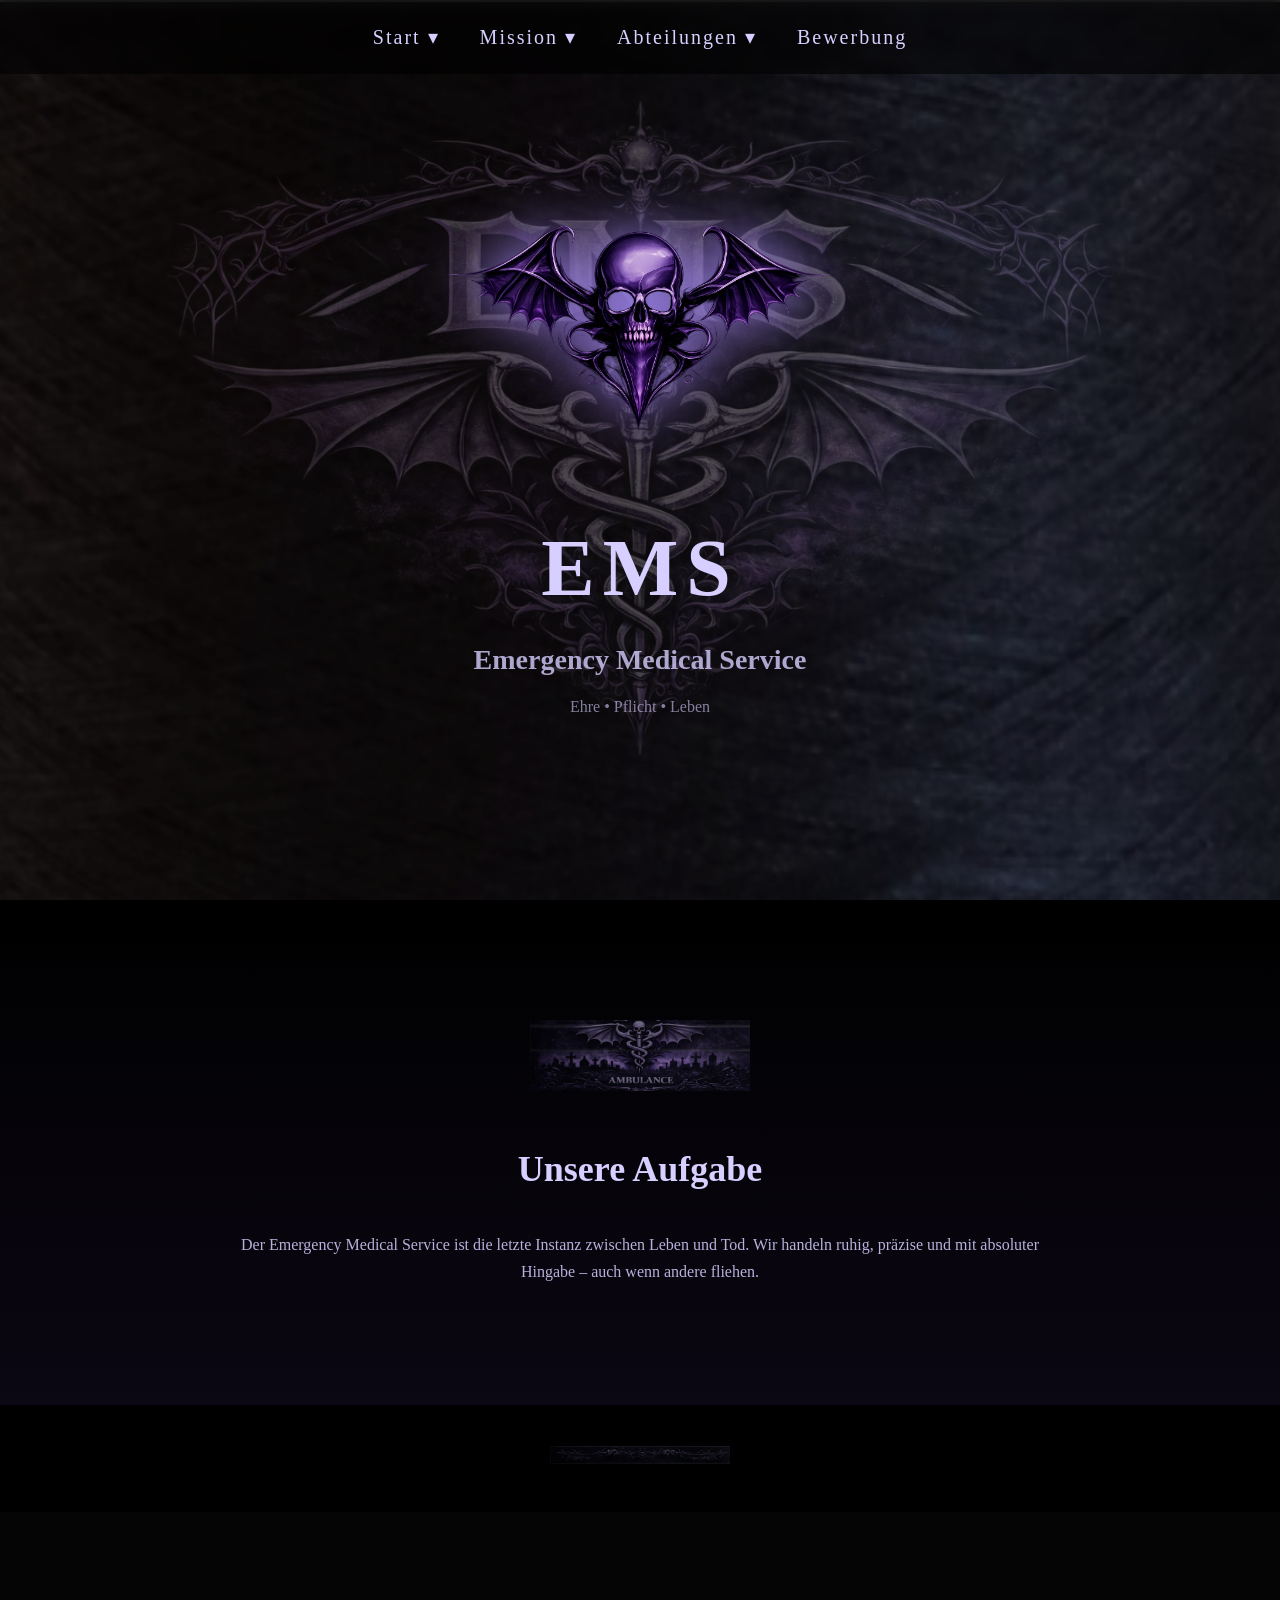
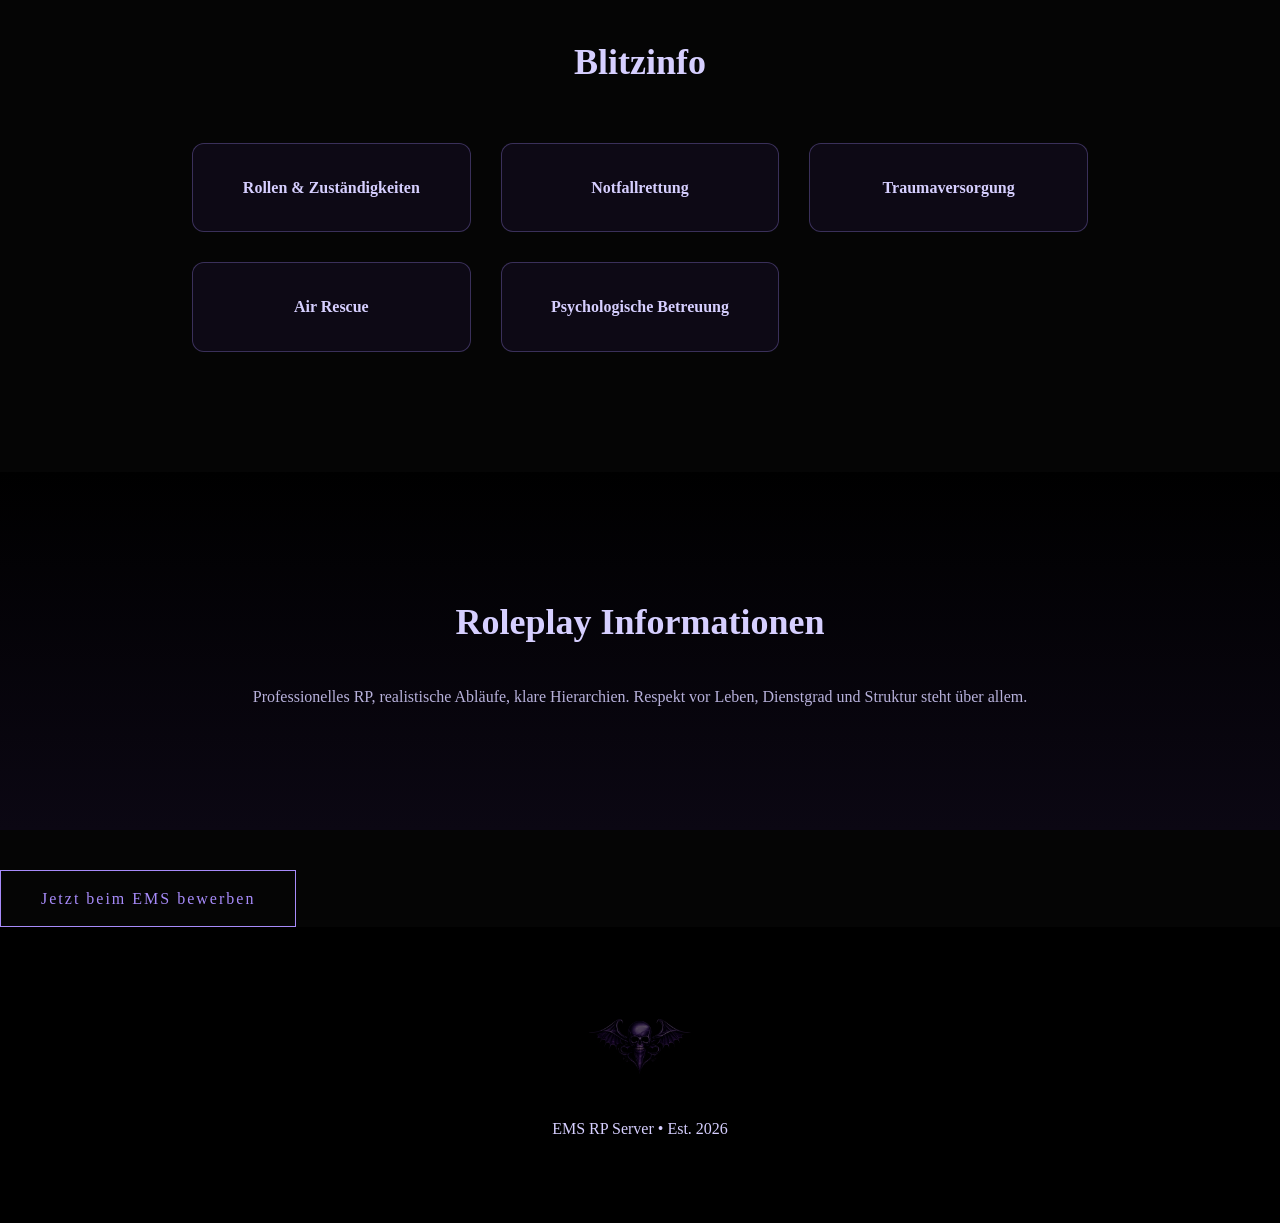
<file: index.html>
<!DOCTYPE html>
<html lang="de">
<head>
    <meta charset="UTF-8">
    <title>EMS | Emergency Medical Service</title>
    <link rel="stylesheet" href="style.css">
</head>
<body>

<nav class="main-nav">

    <!-- START -->
    <div class="dropdown-wrapper">
        
        <a href="start.html" data-target="start-screen">Start ▾</a>
        <div class="dropdown">
            <a href="start.html#Einführung" >Einführung</a>
            <a href="start.html#HEinatzablauf" >Einsatzablauf</a>
            <a href="start.html#Kommunikation" >Kommunikation</a>
            <a href="start.html#Verhalten" >Verhalten & Regeln</a>
            <a href="start.html#Fahrzeuge" >Fuhrwerk</a>
            <a href="start.html#übungen" >Fortbildung & Übungen</a>
            <a href="clothing.html#Fits" >Kleidung</a>
        </div>
    </div>

    <!-- MISSION -->
    <div class="dropdown-wrapper">
        <a href="missions.html" data-target="mission-screen">Mission ▾</a>
        <div class="dropdown"> 
            <a href="missions.html#" >unsere Mission </a>
            <a href="missions.html#Klassische" >Klassische Eisätze</a>
            <a href="missions.html#Events" >Grosslagen / Events</a>
            <a href="missions.html#High-Risk-Einsätze" >Hig-Risk-Einsätze</a>
            <a href="missions.html#Intern" >Intern</a>
            <a href="missions.html#Funkleitfaden" >Leitstellen- & Funkleitfaden</a>
           
        </div>
    </div>

    <!-- ABTEILUNGEN -->
    <div class="dropdown-wrapper">
        <a href="abteilungen.html" data-target="departments-screen">Abteilungen ▾</a>
        <div class="dropdown">
            <a href="abteilungen.html#Rollen" >Rollen & Zuständigkeiten</a>
            <a href="abteilungen.html#Notfallrettung" >Notfallrettung</a>
            <a href="abteilungen.html#Traumaversorgung" >Traumaversorgung</a>
            <a href="abteilungen.html#Airrescue" >Air Rescue</a>
            <a href="abteilungen.html#Psychologischebetreuung" >Psychologische Betreuung</a>
        </div>
    </div>

    <a href="bewerbung.html">Bewerbung</a>
</nav>


<!-- HERO -->
<section class="hero">
    <div class="hero-overlay"></div>

    <img class="hero-emblem" src="cadeceus.png" alt="cadeceus">

    <h1>EMS</h1>
    <h2>Emergency Medical Service</h2>
    <p class="sub">Ehre • Pflicht • Leben</p>
</section>

<!-- ABOUT -->
<section class="section dark">
    <img class="ornament" src="ems.png" alt="">
    <h3>Unsere Aufgabe</h3>
    <p>
        Der Emergency Medical Service ist die letzte Instanz zwischen Leben und Tod.
        Wir handeln ruhig, präzise und mit absoluter Hingabe – auch wenn andere fliehen.
    </p>
</section>

<!-- DIVIDER -->
<div class="divider">
    <img src="layer1.png" alt="">
</div>

<section class="section">
    <h3>Blitzinfo</h3>

    <div class="grid">

        <article class="card" onclick="this.classList.toggle('active')">
            <h4>Rollen & Zuständigkeiten</h4>
            <p class="description">Schnelle medizinische Versorgung vor Ort, RP-realistisch und professionell.</p>
        </article>

        <article class="card" onclick="this.classList.toggle('active')">
            <h4>Notfallrettung</h4>
            <p class="description">Schnelle medizinische Versorgung vor Ort, RP-realistisch und professionell.</p>
        </article>

        <article class="card" onclick="this.classList.toggle('active')">
            <h4>Traumaversorgung</h4>
            <p class="description">Psychologische Unterstützung nach kritischen RP-Einsätzen.</p>
        </article>

        <article class="card" onclick="this.classList.toggle('active')">
            <h4>Air Rescue</h4>
            <p class="description">Luftrettung für schnelle Patiententransporte und Notfalleinsätze.</p>
        </article>

        <article class="card" onclick="this.classList.toggle('active')">
            <h4>Psychologische Betreuung</h4>
            <p class="description">Unterstützung für Patienten und Teammitglieder in schwierigen RP-Situationen.</p>
        </article>

    </div>
</section>




<!-- RP INFO -->
<section class="section dark">
    <h3>Roleplay Informationen</h3>
    <p>
        Professionelles RP, realistische Abläufe, klare Hierarchien.
        Respekt vor Leben, Dienstgrad und Struktur steht über allem.
    </p>
</section>

<a href="bewerbung.html" class="apply-button">
    Jetzt beim EMS bewerben
</a>

<!-- FOOTER -->
<footer>
    <img src="cadeceus.png" alt="" >
    <p>EMS RP Server • Est. 2026</p>
</footer>

</body>
</html>
</file>
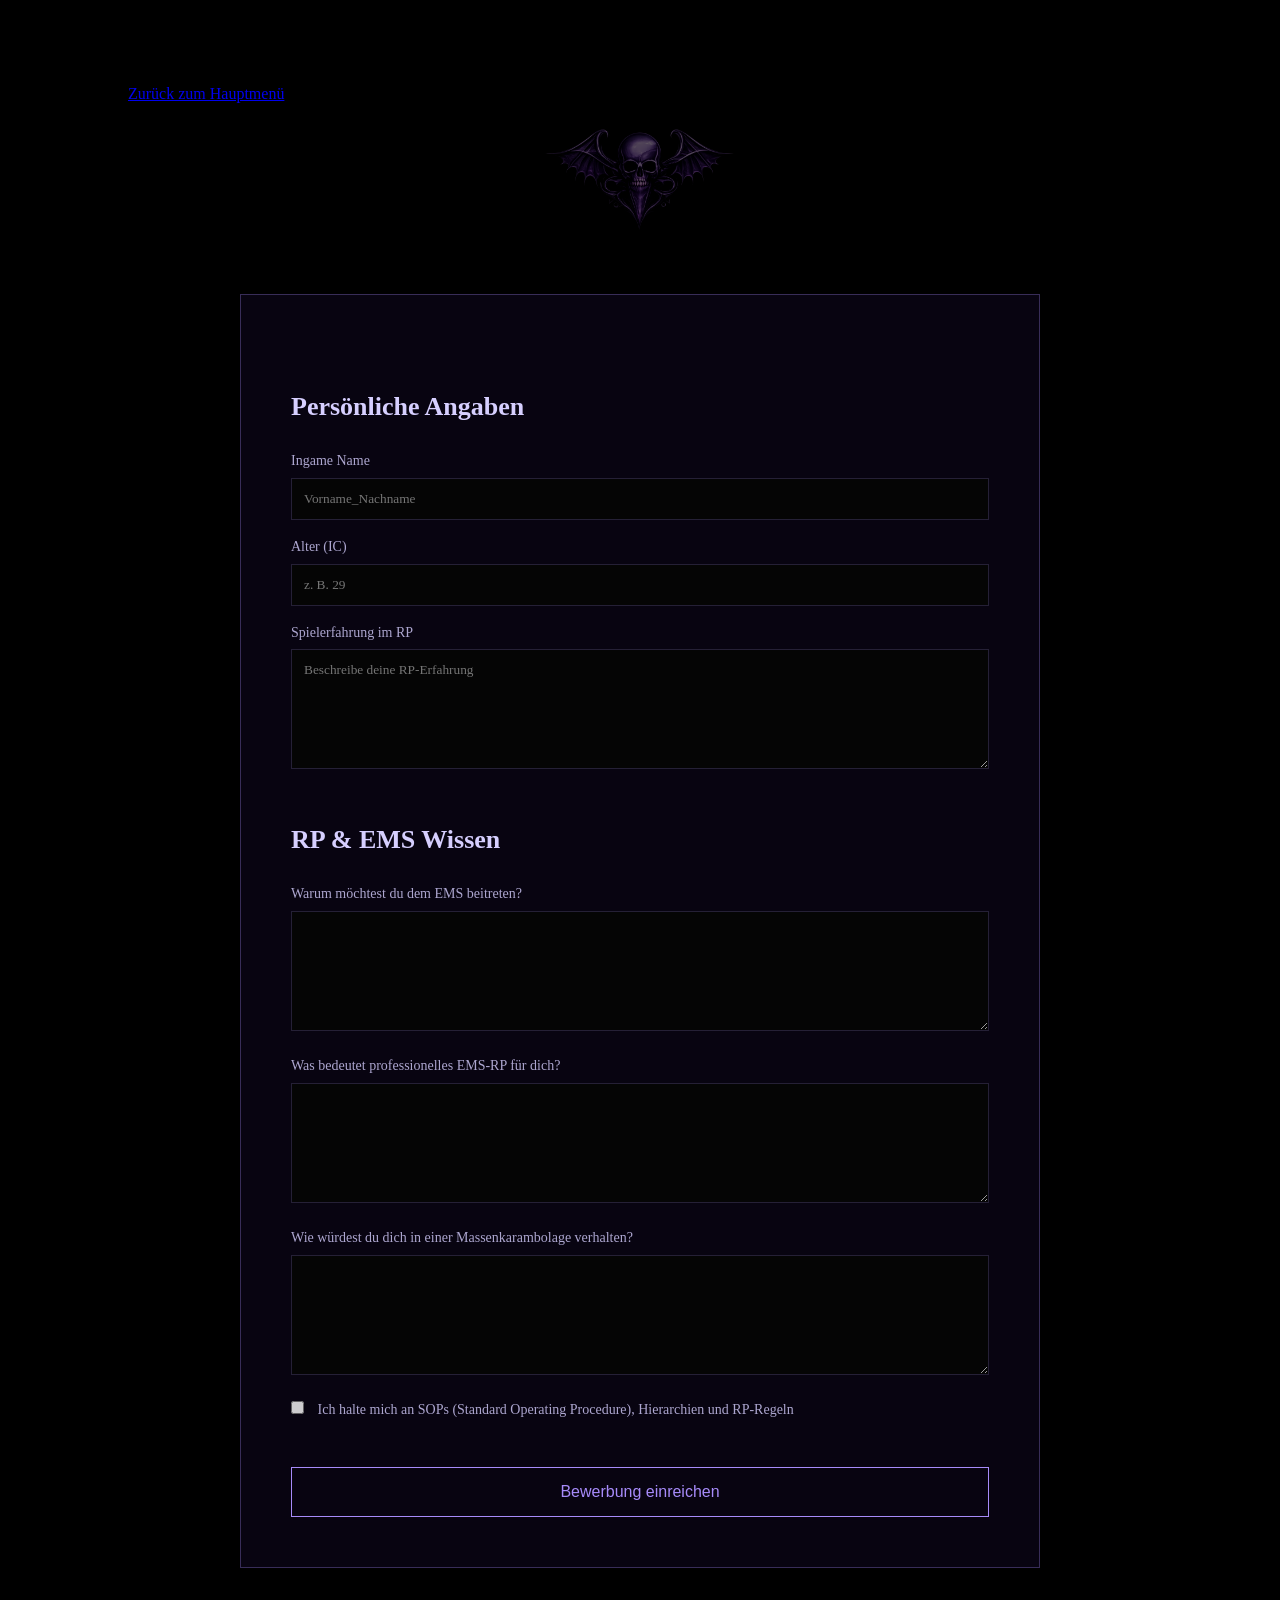
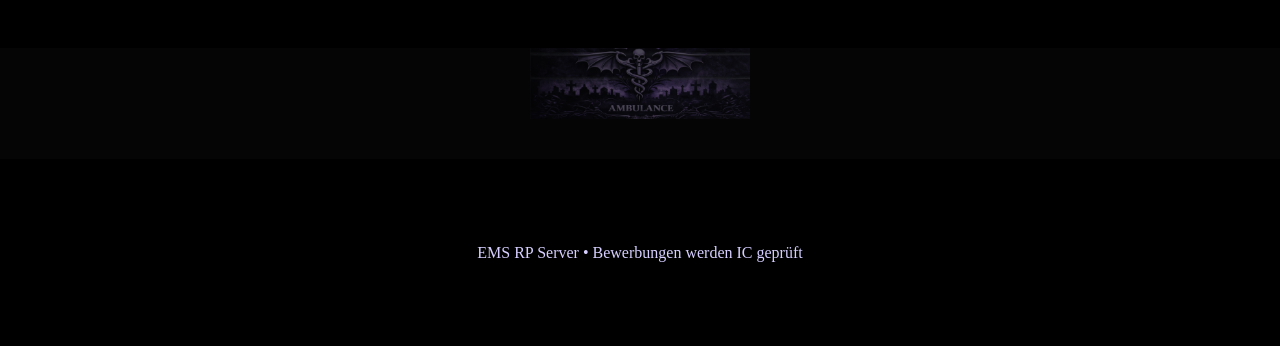
<file: bewerbung.html>
<!DOCTYPE html>
<html lang="de">
<head>
    <meta charset="UTF-8">
    <title>EMS | Bewerbung</title>
    <meta name="viewport" content="width=device-width, initial-scale=1.0">
    <link rel="stylesheet" href="style.css">
</head>
<body>

<section class="application-frame">
    
    <a href="index.html" class="back-button">Zurück zum Hauptmenü</a>

    <img src="cadeceus.png" class="frame-top" alt="EMS Logo">

    <form class="application-form">

        <h2>Persönliche Angaben</h2>

        <label>Ingame Name</label>
        <input type="text" name="ingame" placeholder="Vorname_Nachname" required>

        <label>Alter (IC)</label>
        <input type="number" name="age" placeholder="z. B. 29" required>

        <label>Spielerfahrung im RP</label>
        <textarea name="experience" placeholder="Beschreibe deine RP-Erfahrung" required></textarea>

        <h2>RP & EMS Wissen</h2>

        <label>Warum möchtest du dem EMS beitreten?</label>
        <textarea name="motivation" required></textarea>

        <label>Was bedeutet professionelles EMS-RP für dich?</label>
        <textarea name="professionalism" required></textarea>

        <label>Wie würdest du dich in einer Massenkarambolage verhalten?</label>
        <textarea name="masscasualty" required></textarea>

        <label>
            <input type="checkbox" name="rules" required>
            Ich halte mich an SOPs (Standard Operating Procedure), Hierarchien und RP-Regeln
        </label>

        <button type="submit">Bewerbung einreichen</button>

    </form>

</section>

<img src="ems.png" class="frame-bottom" alt="EMS">

<footer>
    <p>EMS RP Server • Bewerbungen werden IC geprüft</p>
</footer>

<script>
document.querySelector(".application-form").addEventListener("submit", async function(e) {
    e.preventDefault();

    const form = e.target;

    const ingame = form.ingame.value;
    const age = form.age.value;
    const experience = form.experience.value;
    const motivation = form.motivation.value;
    const professionalism = form.professionalism.value;
    const masscasualty = form.masscasualty.value;

    const webhookURL = "https://discordapp.com/api/webhooks/1472439540923764799/qE5OdGRX5wY-4gxwjoginxdq38QW9JSKi5i8RyozJXchBoxLH2L5etRyYifOnJMYPfkq"; // ❗ URL aus Sicherheitsgründen hier einsetzen

    const payload = {
        content:
`🚑 **Neue EMS-Bewerbung**
**Ingame Name:** ${ingame}
**Alter (IC):** ${age}

**RP-Erfahrung:**
${experience}

**Warum EMS?:**
${motivation}

**Professionelles EMS-RP:**
${professionalism}

**Massenkarambolage:**
${masscasualty}`
    };

    try {
        const response = await fetch(webhookURL, {
            method: "POST",
            headers: { "Content-Type": "application/json" },
            body: JSON.stringify(payload)
        });

        if (response.ok) {
            alert("Deine Bewerbung wurde erfolgreich eingereicht!");
            form.reset();
        } else {
            const text = await response.text();
            alert(`Fehler beim Absenden (${response.status})`);
            console.error(text);
        }
    } catch (error) {
        alert("Verbindungsfehler – siehe Konsole");
        console.error(error);
    }
});
</script>

</body>
</html>
</file>
<file: style.css>
html {
  scroll-behavior: smooth;
}

* {
    margin: 0;
    padding: 0;
    box-sizing: border-box;
}

body {
    background: #050505;
    color: #d6cfff;
    font-family: 'Cinzel', serif;
    line-height: 1.7;
}

/* HERO */
.hero {
    height: 100vh;
    background: 
        url("deepblack.png") center/cover,
        radial-gradient(circle at top, #2b193f, #000);
    text-align: center;
    position: relative;
    display: flex;
    flex-direction: column;
    justify-content: center;
}

.hero-overlay {
    position: absolute;
    inset: 0;
    background: url("logo.png") center/cover;
    opacity: 0.25;
}

.hero-emblem {
    width: 450px;
    margin: 0 auto 20px;
    z-index: 2;
    filter: drop-shadow(0 0 30px #a78bfa);
}

.hero h1 {
    font-size: 80px;
    letter-spacing: 8px;
    z-index: 2;
}

.hero h2 {
    font-size: 28px;
    opacity: 0.8;
    z-index: 2;
}

.sub {
    margin-top: 10px;
    font-size: 20   px;
    opacity: 0.6;
}

/* SECTIONS */
.section {
    padding: 120px 15%;
    text-align: center;
}

.section.dark {
    background: linear-gradient(#000, #0b0713);
}

.section h3 {
    font-size: 36px;
    margin-bottom: 30px;
}

.section p {
    max-width: 800px;
    margin: auto;
    opacity: 0.85;
}

/* ORNAMENT */
.ornament {
    width: 220px;
    margin-bottom: 40px;
    opacity: 0.6;
}

/* DIVIDER */
.divider {
    text-align: center;
    background: #000;
    padding: 40px 0;
}

.divider img {
    width: 180px;
    opacity: 0.4;
}

/* GRID */
.grid {
    display: grid;
    grid-template-columns: repeat(auto-fit, minmax(220px, 1fr));
    gap: 30px;
    margin-top: 50px;
}

.card {
    border: 1px solid rgba(167,139,250,0.3);
    padding: 30px;
    background: rgba(15,10,25,0.8);
    transition: 0.3s;
}

.card:hover {
    border-color: #a78bfa;
    box-shadow: 0 0 25px rgba(167,139,250,0.4);
}

/* FOOTER */
footer {
    padding: 80px 20px;
    text-align: center;
    background: #000;
}

footer img {
    width: 120px;
    opacity: 0.4;
    margin-bottom: 20px;
}

/* APPLICATION HERO */
.application-hero {
    height: 50vh;
    background: radial-gradient(circle at top, #2a193d, #000);
    display: flex;
    flex-direction: column;
    justify-content: center;
    align-items: center;
    text-align: center;
}

.application-hero h1 {
    font-size: 60px;
    letter-spacing: 6px;
}

.application-hero p {
    opacity: 0.6;
}

/* APPLICATION FRAME */
.application-frame {
    background: #000;
    padding: 80px 10%;
    position: relative;
}

.frame-top,
.frame-bottom {
    display: block;
    margin: 0 auto 40px;
    width: 220px;
    opacity: 0.4;
}

/* FORM */
.application-form {
    max-width: 800px;
    margin: auto;
    border: 1px solid rgba(167,139,250,0.3);
    padding: 50px;
    background: rgba(10, 5, 20, 0.85);
}

.application-form h2 {
    margin: 40px 0 20px;
    font-size: 26px;
}

.application-form label {
    display: block;
    margin: 15px 0 5px;
    font-size: 14px;
    opacity: 0.8;
}

.application-form input,
.application-form textarea {
    width: 100%;
    background: #050505;
    border: 1px solid rgba(167,139,250,0.2);
    padding: 12px;
    color: #d6cfff;
    font-family: inherit;
}

.application-form textarea {
    min-height: 120px;
    resize: vertical;
}

.application-form input:focus,
.application-form textarea:focus {
    outline: none;
    border-color: #a78bfa;
}

/* CHECKBOX */
.application-form label input[type="checkbox"] {
    width: auto;
    margin-right: 10px;
}

/* BUTTON */
.application-form button {
    margin-top: 40px;
    width: 100%;
    padding: 15px;
    background: transparent;
    border: 1px solid #a78bfa;
    color: #a78bfa;
    font-size: 16px;
    cursor: pointer;
    transition: 0.3s;
}

.application-form button:hover {
    background: #a78bfa;
    color: #000;
}

.apply-button {
    display: inline-block;
    margin-top: 40px;
    padding: 14px 40px;
    border: 1px solid #a78bfa;
    color: #a78bfa;
    text-decoration: none;
    letter-spacing: 2px;
    transition: 0.3s;
}

.apply-button:hover {
    background: #a78bfa;
    color: #000;
}
.main-nav {
    position: fixed;
    top: 0;
    width: 100%;
    padding: 20px 40px;
    display: flex;
    justify-content: center;
    gap: 40px;
    background: rgba(0,0,0,0.6);
    backdrop-filter: blur(6px);
    z-index: 999;
}

.main-nav a {
    color: #d6cfff;
    text-decoration: none;
    letter-spacing: 2px;
    font-size: 20px;
}

.main-nav a:hover {
    color: #a78bfa;
}

/* GRID */
.grid {
    display: grid;
    grid-template-columns: repeat(auto-fit, minmax(220px, 1fr));
    gap: 30px;
    margin-top: 50px;
}

/* KARTE */
.card {
    border: 1px solid rgba(167,139,250,0.3);
    padding: 30px;
    background: rgba(15,10,25,0.8);
    transition: 0.3s;
    cursor: pointer;
    border-radius: 12px;
}

.card:hover {
    border-color: #a78bfa;
    box-shadow: 0 0 25px rgba(167,139,250,0.4);
}

/* BESCHREIBUNG AUSBLENDEN */
.description {
    max-height: 0;           /* unsichtbar */
    overflow: hidden;
    transition: max-height 0.4s ease, opacity 0.3s ease;
    opacity: 0;
    margin-top: 10px;
    color: #ccc;             /* hellere Schrift auf dunklem Hintergrund */
}

/* BESCHREIBUNG EINBLENDEN */
.card.active .description {
    max-height: 500px;       /* groß genug, damit der Text sichtbar wird */
    opacity: 1;
}

/* Grundstruktur */
.main-nav .nav-list {
    display: flex;
    gap: 20px;
    list-style: none;
    padding: 15px 30px;
    margin: 0;
    background: rgba(15,10,25,0.9);
    border-bottom: 1px solid rgba(167,139,250,0.3);
    position: sticky;
    top: 0;
    z-index: 100;
}

.main-nav .nav-list li {
    position: relative;
}

/* Hauptlinks */
.main-nav .nav-list li a {
    color: #a78bfa;
    text-decoration: none;
    font-weight: 500;
    padding: 5px 0;
    display: block;
    transition: color 0.3s;
}

.main-nav .nav-list li a:hover {
    color: #fff;
}

/* Dropdown-Container */
.nav-list .dropdown {
    display: none; /* unsichtbar */
    position: absolute;
    top: 100%; /* direkt unter dem Hauptlink */
    left: 0;
    background: rgba(15,10,25,0.95);
    border: 1px solid rgba(167,139,250,0.3);
    border-radius: 8px;
    padding: 10px 0;
    min-width: 200px;
    list-style: none;
    z-index: 50;
}

/* Dropdown-Links */
.nav-list .dropdown li a {
    padding: 10px 20px;
    display: block;
    color: #a78bfa;
    font-weight: normal;
    transition: background 0.2s, color 0.2s;
}

.nav-list .dropdown li a:hover {
    background: rgba(167,139,250,0.2);
    color: #fff;
}

/* Dropdown bei Hover sichtbar */
.nav-list li.has-dropdown:hover .dropdown {
    display: block;
}
/* Dropdown Container */
.dropdown-wrapper {
    position: relative;
    display: inline-block;
}

/* Dropdown Inhalte */
.dropdown {
    display: none; /* standardmäßig versteckt */
    position: absolute;
    top: 100%; /* direkt unter dem Link */
    left: 0;
    background: rgba(0,0,0,0.8);
    backdrop-filter: blur(6px);
    border-radius: 8px;
    padding: 10px 0;
    min-width: 220px;
    z-index: 1000;
    flex-direction: column;
}

/* Dropdown Links */
.dropdown a {
    display: block;
    padding: 8px 20px;
    color: #d6cfff;
    font-size: 14px;
    letter-spacing: 1px;
    text-decoration: none;
    transition: background 0.2s, color 0.2s;
}

.dropdown a:hover {
    background: rgba(167,139,250,0.2);
    color: #a78bfa;
}

/* Dropdown bei Hover sichtbar */
.dropdown-wrapper:hover .dropdown {
    display: flex;
}

.screen {
    display: none; /* alle Screens unsichtbar */
    padding: 50px;
    min-height: 100vh;
    background: rgba(15,10,25,0.9);
    color: #fff;
}

#main-screen {
    display: block; /* Hauptscreen sichtbar */
}

.back-btn {
    display: inline-block;
    margin-bottom: 20px;
    padding: 8px 15px;
    background: #a78bfa;
    border: none;
    border-radius: 5px;
    color: #fff;
    cursor: pointer;
}
.back-btn:hover {
    background: #d6cfff;
    color: #000;
}
</file>
